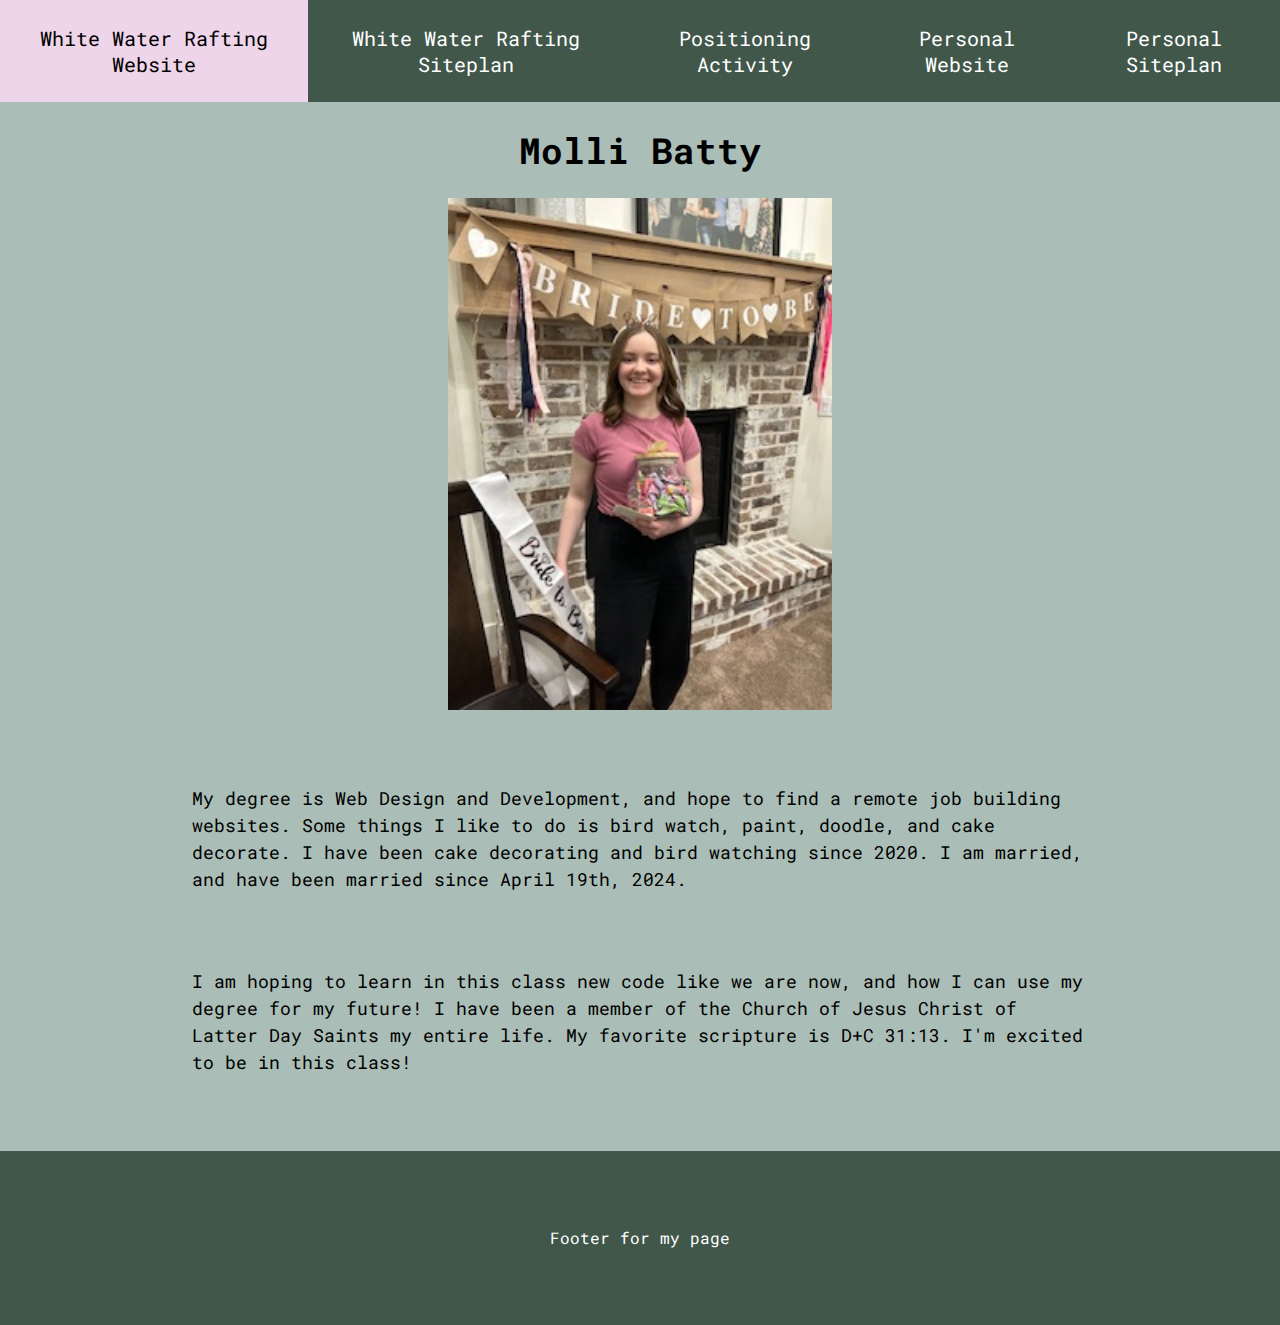
<file: index.html>
<!--This is personal home page-->

<!DOCTYPE html> <!--this tells browser to use latest version of HTML5-->
<html lang="en"> <!--refer to this page in the english lang-->
    <head>
        <meta charset="UTF-8">
        <meta name="viewport" content="width=device-width, initial-scale=1.0">
        <title>WDD130 | Home</title>
        <link href="main.css" rel="stylesheet">
    </head>
    <body>
        <header>
            <nav>
                <a href="wwr/index.html">White Water Rafting Website</a>
                <a href="wwr/site-plan-rafting.html">White Water Rafting Siteplan</a>
                <a href="positioning.html">Positioning Activity</a>
                <a href="#">Personal Website</a>
                <a href="birdwatch/site-plan.html">Personal Siteplan</a>
                <!--<a href="https://www.churchofjesuschrist.org">Church Page</a>-->
            </nav>
        </header>
        <main>
            <h1>Molli Batty</h1>
            <img src="newbridalshower.JPEG" alt="Image of Molli Batty">

            <p>My degree is Web Design and Development, and hope to find a remote job building websites.
            Some things I like to do is bird watch, paint, doodle, and cake decorate. I have been cake decorating and bird watching since 2020.
            I am married, and have been married since April 19th, 2024.</p>
            <p>I am hoping to learn in this class new code like we are now, and how I can use my degree for my future!
            I have been a member of the Church of Jesus Christ of Latter Day Saints my entire life. My favorite scripture is D+C 31:13.
            I'm excited to be in this class!</p>
        </main>
    </body>
    <footer>
        <p>Footer for my page</p>
    </footer>
        
    
</html>
</file>
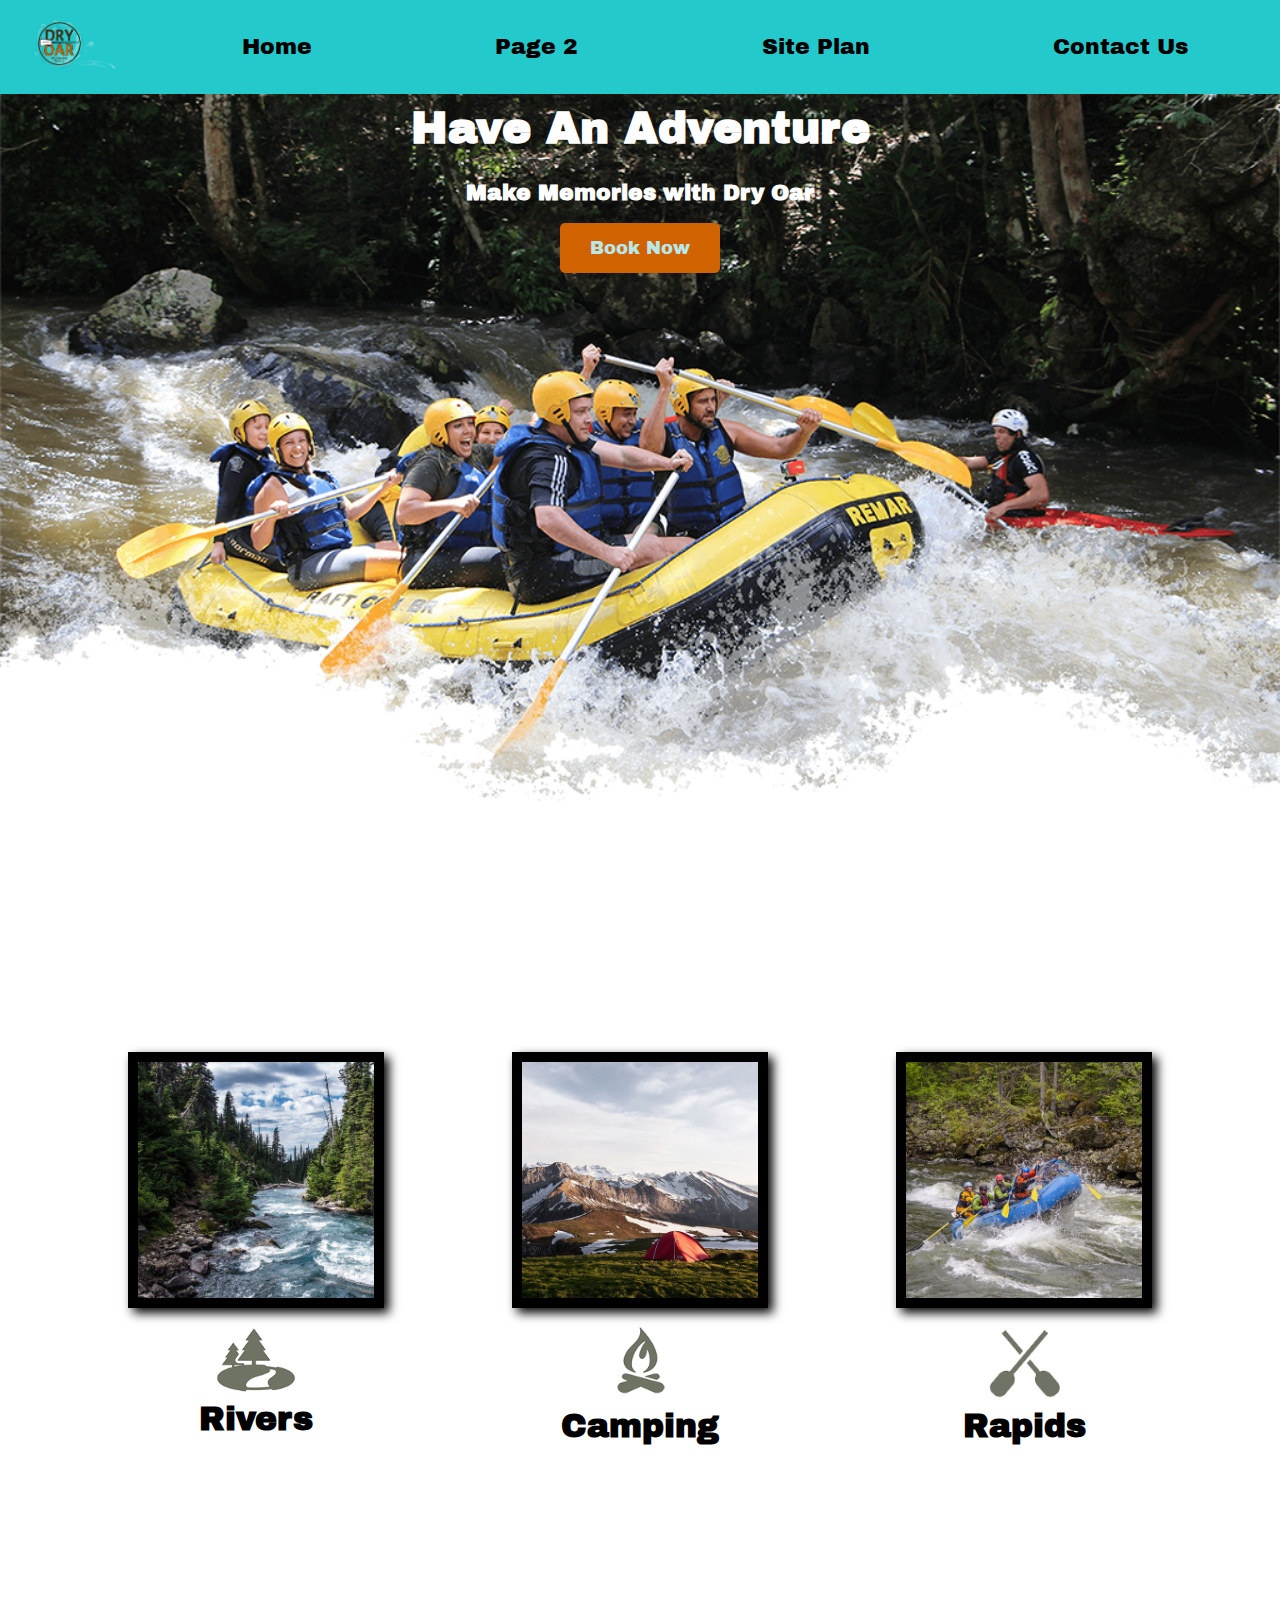
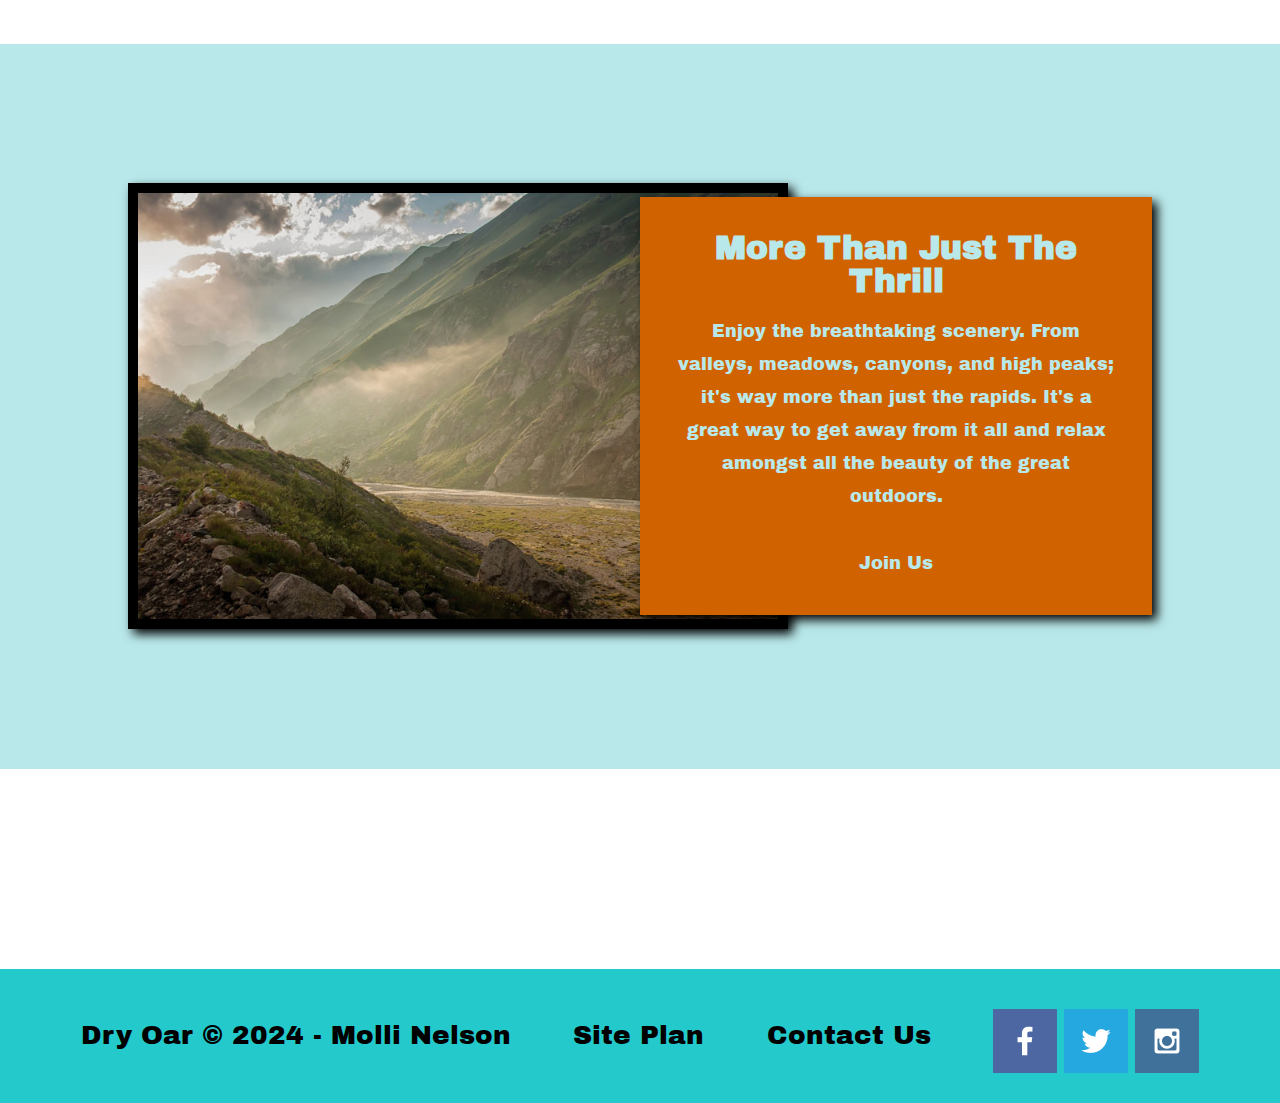
<file: wwr/index.html>
<!--This is for White water Rafting Home page i believe-->

<!DOCTYPE html>
<html lang="en">
    <head>
        <meta charset="UTF-8">
        <meta name="viewport" content="width=device-width, initial-scale=1.0">
        <title>Whitewater Rafting Vacations | Dry Oar Boating | Home</title>
        <link rel="stylesheet" href="styles/style.css">
    </head>

    <body>
        <div id="content">
            <header>
                <a id="logo_link" href="index.html">
                    <img class="logo" src="images/roundlogo.png" alt="Dry Oar Logo">
                </a>
                <nav>
                    <a href="index.html">Home</a>
                    <a href="#">Page 2</a>
                    <a href="site-plan-rafting.html">Site Plan</a>
                    <a href="contactus.html">Contact Us</a>
                </nav>
            </header>
            <div id="hero">
                <div id="hero-box">
                    <img id="hero-img" src="images/hero.png" alt="People enjoying white water rafting">
                </div>
                <section id="hero-msg">
                    <h1 class="home-title">Have An Adventure</h1>
                    <h4>Make Memories with Dry Oar </h4>
                    <div class='button-box'>
                        <a class='book' href="contactus.html">Book Now</a>
                    </div>
                </section>
            </div>
            <main class="home-grid">
                <section class="rivers-card">
                    <img class="card-img" src="images/rivers.jpg" alt="river in forest">
                    <img class="icon" src="images/river_icon.png" alt="river icon">
                    <h2>Rivers</h2>
                </section>
                <section class="camping-card">
                    <img class="card-img" src="images/camping.jpg" alt="tent in mountains">
                    <img class="icon" src="images/fire_icon.png" alt="fire icon">
                    <h2>Camping</h2>
                </section>
                <section class="rapids-card">
                    <img class="card-img" src="images/rapids.jpg" alt="rafting boat">
                    <img class="icon" src="images/oars.png" alt="oars icon">
                    <h2>Rapids</h2>
                </section>
                <div id="background"></div>
                <img class="mountains" src="images/mountains.jpg" alt="Misty mountains">
                <section class="msg">
                    <h2>More Than Just The Thrill</h2>
                    <p>Enjoy the breathtaking scenery. From valleys, meadows, canyons, and high peaks; it's way more than just the rapids. It's a great way to get away from it all and relax amongst all the beauty of the great outdoors. </p>
                    <a class='join' href="rivers.html">Join Us</a>
                </section>
            </main>
            <footer>
                <p>Dry Oar &copy; 2024 - Molli Nelson</p>
                <p><a href="site-plan-rafting.html">Site Plan</a></p>
                <p><a href="contactus.html">Contact Us</a></p>
                <div class="social">
                    <a href="https://facebook.com" target="_blank">
                        <img src="images/facebook.png" alt="fb icon">
                    </a>
                    <a href="https://twitter.com" target="_blank">
                        <img src="images/twitter.png" alt="twitter icon">
                    </a>
                    <a href="https://instagram.com" target="_blank">
                        <img src="images/instagram.png" alt="instagram icon">
                    </a>
                </div>
            </footer>
        </div>
    </body>
</html>
</file>
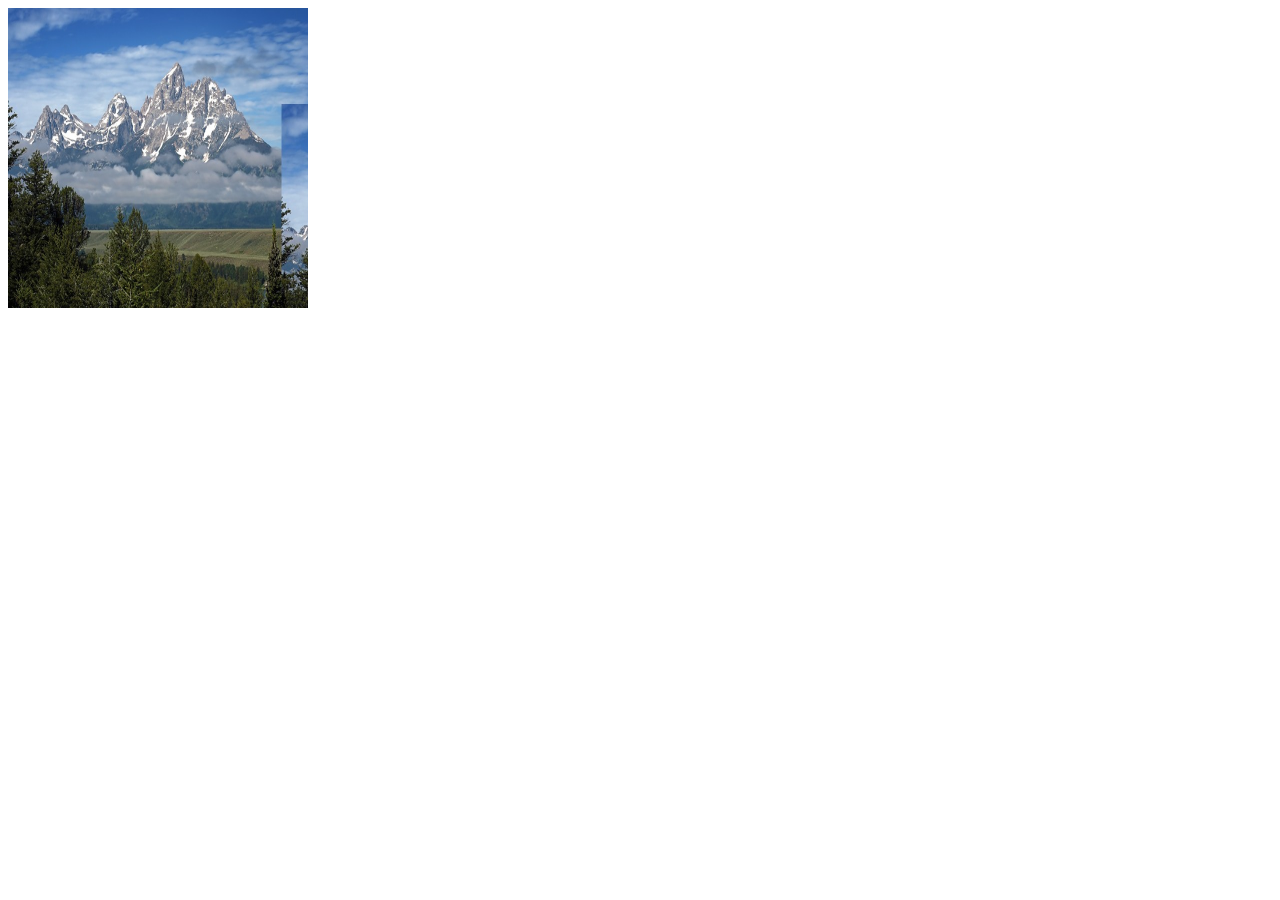
<file: card.html>
<!DOCTYPE html> <!--this tells browser to use latest version of HTML5-->
<html lang="en"> <!--refer to this page in the english lang-->
    <head>
        <meta charset="UTF-8">
        <meta name="viewport" content="width=device-width, initial-scale=1.0">
        <title>WDD130 | Home</title>
        <link href="card.css" rel="stylesheet">
    </head>
<div class="flip-card">
    <div class="flip-card-inner">
      <div class="flip-card-front">
        <img src="teton.jpg" alt="Avatar" style="width:300px;height:300px;">
      </div>
      <div class="flip-card-back">
        <h1>Teton Mountains</h1>
        <p>Idaho</p>
        <p>We love those mountains</p>
      </div>
    </div>
  </div>
</file>
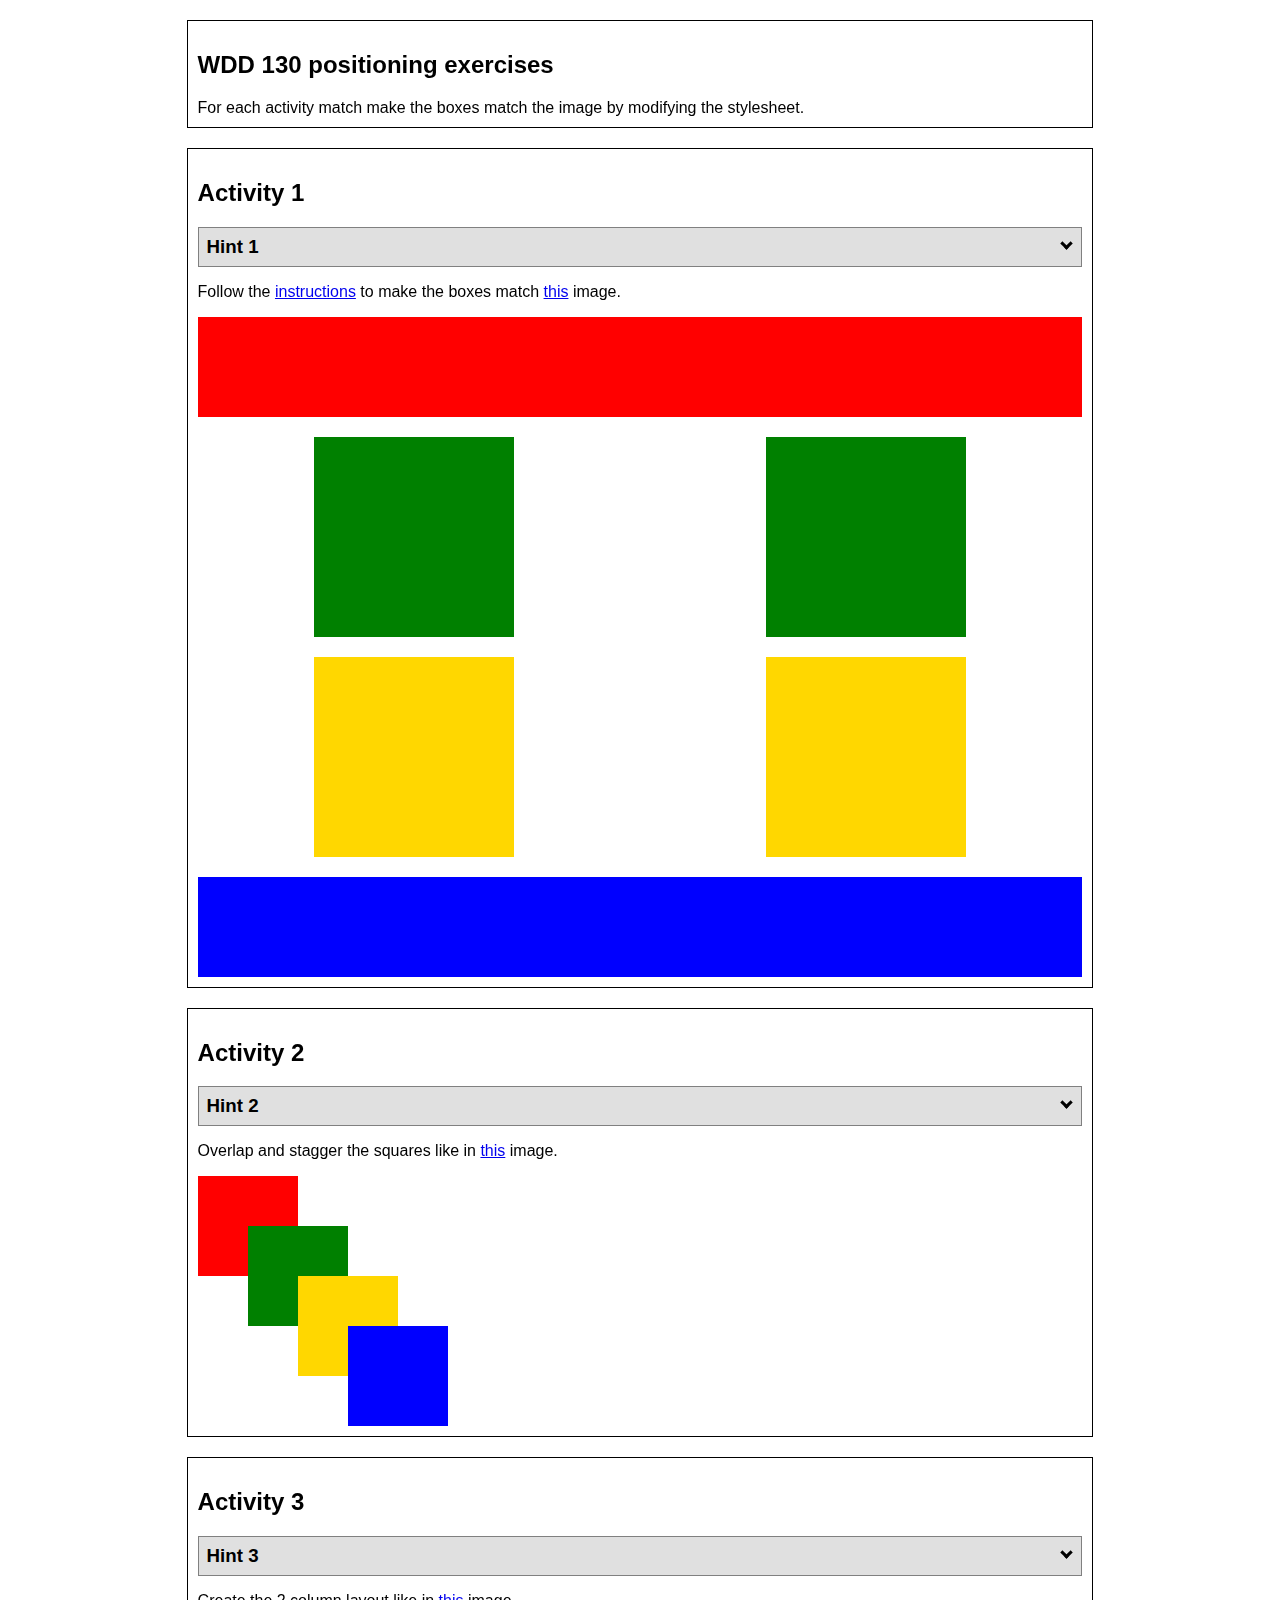
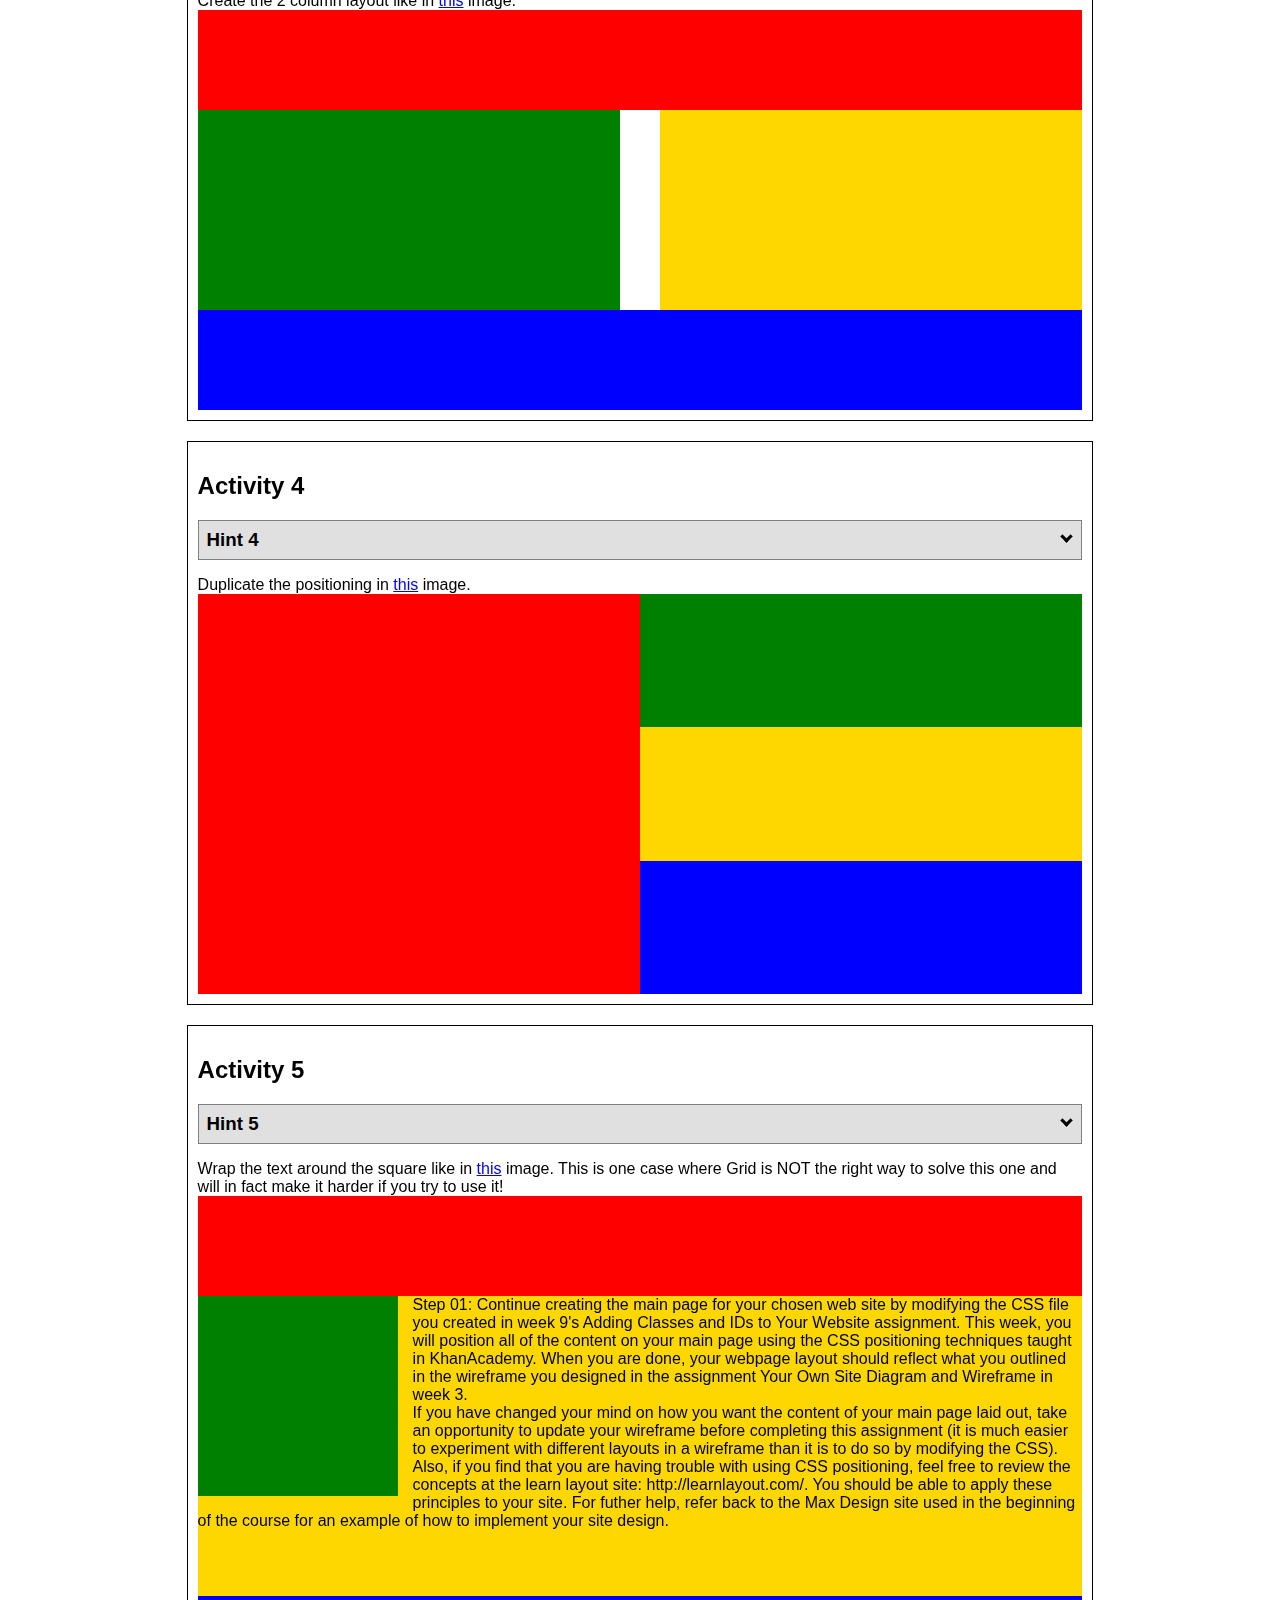
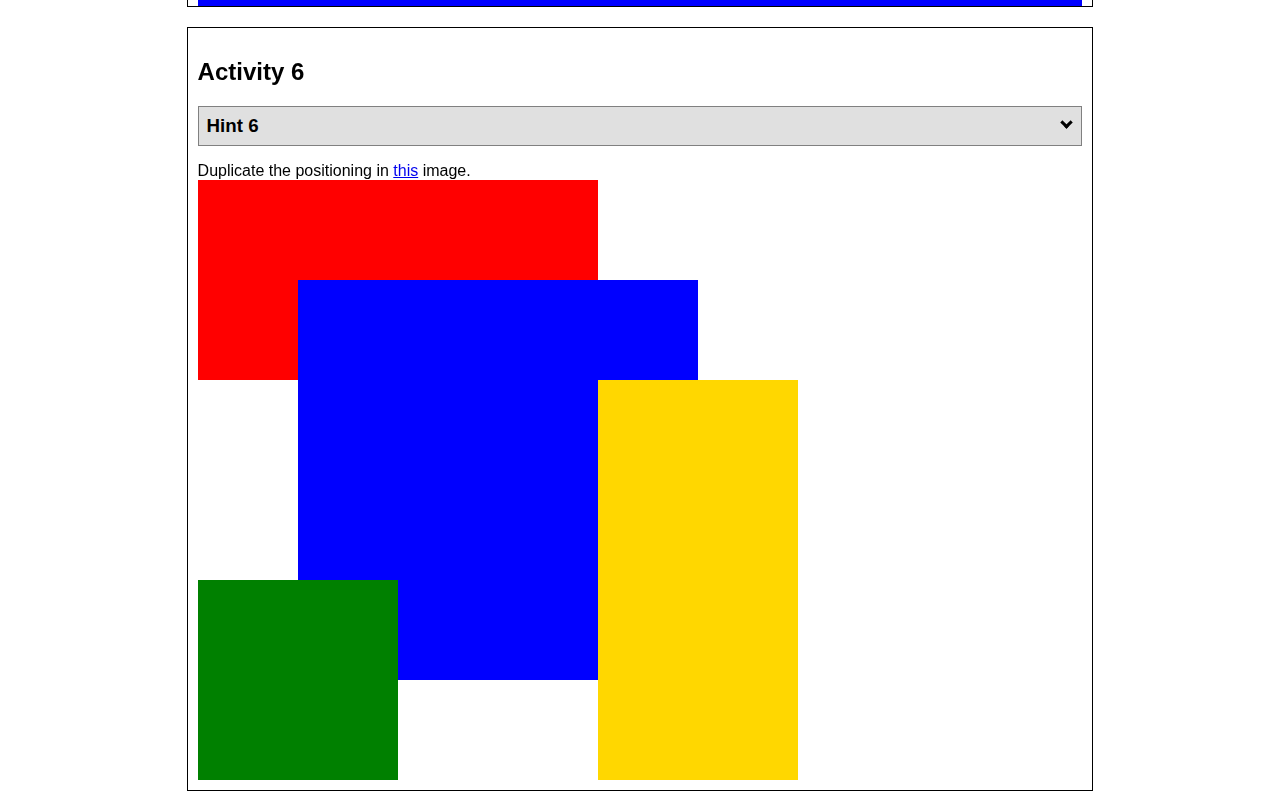
<file: positioning.html>
<!DOCTYPE html>
<html lang="en">
  <head>
    <!-- HTML - Name: positioning.html -->
    <title>Positioning Activity</title>
    <link rel="stylesheet" type="text/css" href="positionstyles.css" />
  </head>
  <body>
    <div class="activity">
      <h2>WDD 130 positioning exercises</h2>
      For each activity match make the boxes match the image by modifying the stylesheet.</div>
    <div class="activity">
      <h2>Activity 1</h2>
      <section class="hint"><input type="checkbox" ><i></i> <h3>Hint 1</h3><div><p>Check out the <a href="https://byui-wdd.github.io/wdd130/activities/w06-css-positioning.html" target="_blank">activity instructions</a> in Ilearn!</p></div></section>
      <p>Follow the <a href="https://byui-wdd.github.io/wdd130/activities/w06-css-positioning.html" target="_blank">instructions</a> to make the boxes match  <a href="https://byui-wdd.github.io/wdd130/images/example1.png" target="_blank">this</a> image.</p>
      <div class="content1" >
        <div class="red1" ></div>
        <div class="green1" ></div>
        <div class="green1" ></div>
        <div class="yellow1"></div>
        <div class="yellow1"></div>
        <div class="blue1"></div>
      </div>
    </div>
    <div class="activity">
      <h2>Activity 2</h2>
      <section class="hint"><input type="checkbox" > <h3>Hint 2</h3><i></i><div>
      <ul>
      <li>grid-template-columns: 50px 50px 50px 50px 50px </li></ul></div></section>
      <p>Overlap and stagger the squares like in <a href="https://byui-wdd.github.io/wdd130/images/example2.png" target="_blank">this</a> image.</p>
      <div class="content2" >
        <div class="red2" ></div>
        <div class="green2" ></div>
        <div class="yellow2"></div>
        <div class="blue2"></div>
      </div>
    </div>
    <div class="activity">
      <h2>Activity 3</h2>
      <section class="hint"><input type="checkbox" > <h3>Hint 3</h3><i></i><div><p>This one is going to be best solved with CSS Grid. Remember to make the boxes the right width first...then start moving them around. </p><h4>Properties used:</h4><ul><li>display:grid;</li><li>grid-template-columns:</li><li>grid-column-gap:</li>
        <li>grid-column:</li>  </ul></div></section>
      Create the 2 column layout like in <a href="https://byui-wdd.github.io/wdd130/images/example3.png" target="_blank">this</a>  image.
      <div class="content3" >
        <div class="red3" ></div>
        <div class="green3" ></div>
        <div class="yellow3"></div>
        <div class="blue3"></div>
      </div>
    </div>
    <div class="activity">
      <h2>Activity 4</h2>
      <section class="hint"><input type="checkbox" > <h3>Hint 4</h3><i></i><div><p>For the others we have been primarily concerned with width. For this one you will need to adjust height as well. </p><h4>Properties used:</h4><ul><li>display:grid;</li><li>grid-template-columns:</li><li>grid-row:</li></ul></div></section>
      Duplicate the positioning in <a href="https://byui-wdd.github.io/wdd130/images/example4.png" target="_blank">this</a> image. 
      <div class="content4" >
        <div class="red4" ></div>
        <div class="green4" ></div>
        <div class="yellow4"></div>
        <div class="blue4"></div>
      </div>
    </div>

    <div class="activity">
      <h2>Activity 5</h2>
      <section class="hint"><input type="checkbox" > <h3>Hint 5</h3><i></i><div><p>Grid is <strong>not</strong> the right way to do this.  In fact there is only one way to really do that...and that is with float. Remember that we float the thing we want the text to wrap around.  Also remember to start by making all the shapes the right size and shape.</p><h4>Properties used:</h4><ul><li>float: left;</li></ul></div></section>
      Wrap the text around the square like in <a href="https://byui-wdd.github.io/wdd130/images/example5.png" target="_blank">this</a> image. This is one case where Grid is NOT the right way to solve this one and will in fact make it harder if you try to use it!
      <div class="content5" >
        <div class="red5" ></div>
        <div class="green5" ></div>
        <div class="yellow5">Step 01: Continue creating the main page for your chosen web site by modifying the CSS file you created in week 9's Adding Classes and IDs to Your Website assignment. This week, you will position all of the content on your main page using the CSS positioning techniques taught in KhanAcademy. When you are done, your webpage layout should reflect what you outlined in the wireframe you designed in the assignment Your Own Site Diagram and Wireframe in week 3. <br />
          If you have changed your mind on how you want the content of your main page laid out, take an opportunity to update your wireframe before completing this assignment (it is much easier to experiment with different layouts in a wireframe than it is to do so by modifying the CSS). Also, if you find that you are having trouble with using CSS positioning, feel free to review the concepts at the learn layout site: http://learnlayout.com/. You should be able to apply these principles to your site. For futher help, refer back to the Max Design site used in the beginning of the course for an example of how to implement your site design.</div>
        <div class="blue5"></div>
      </div>
    </div>
    <div class="activity">
      <h2>Activity 6</h2>
      <section class="hint"><input type="checkbox" > <h3>Hint 6</h3><i></i><div><p>This one is all about visualizing the grid behind the layout. If you are having a hard time doing that first: all the sizes are even multiples of 100, and second here is another example with the lines drawn: <a href="https://byui-wdd.github.io/wdd130/images/example6-hint.png" target="_blank">example 6 with lines</a>. For this one you will find it easiest if you use px for the column width. You can also use <kbd>z-index</kbd> to control the element layering.    </p><h4>Properties used:</h4><ul><li>display:grid;</li><li>grid-template-columns:</li><li>grid-column:</li><li>grid-row:</li><li><a href="https://www.w3schools.com/cssref/pr_pos_z-index.asp" target="_blank">z-index:</a></li></ul></div></section>
      Duplicate the positioning in <a href="https://byui-wdd.github.io/wdd130/images/example6.png" target="_blank">this</a> image.
      <div class="content6" >
        <div class="red6" ></div>
        <div class="green6" ></div>
        <div class="yellow6"></div>
        <div class="blue6"></div>
      </div>
    </div>
  </body>
</html>
</file>
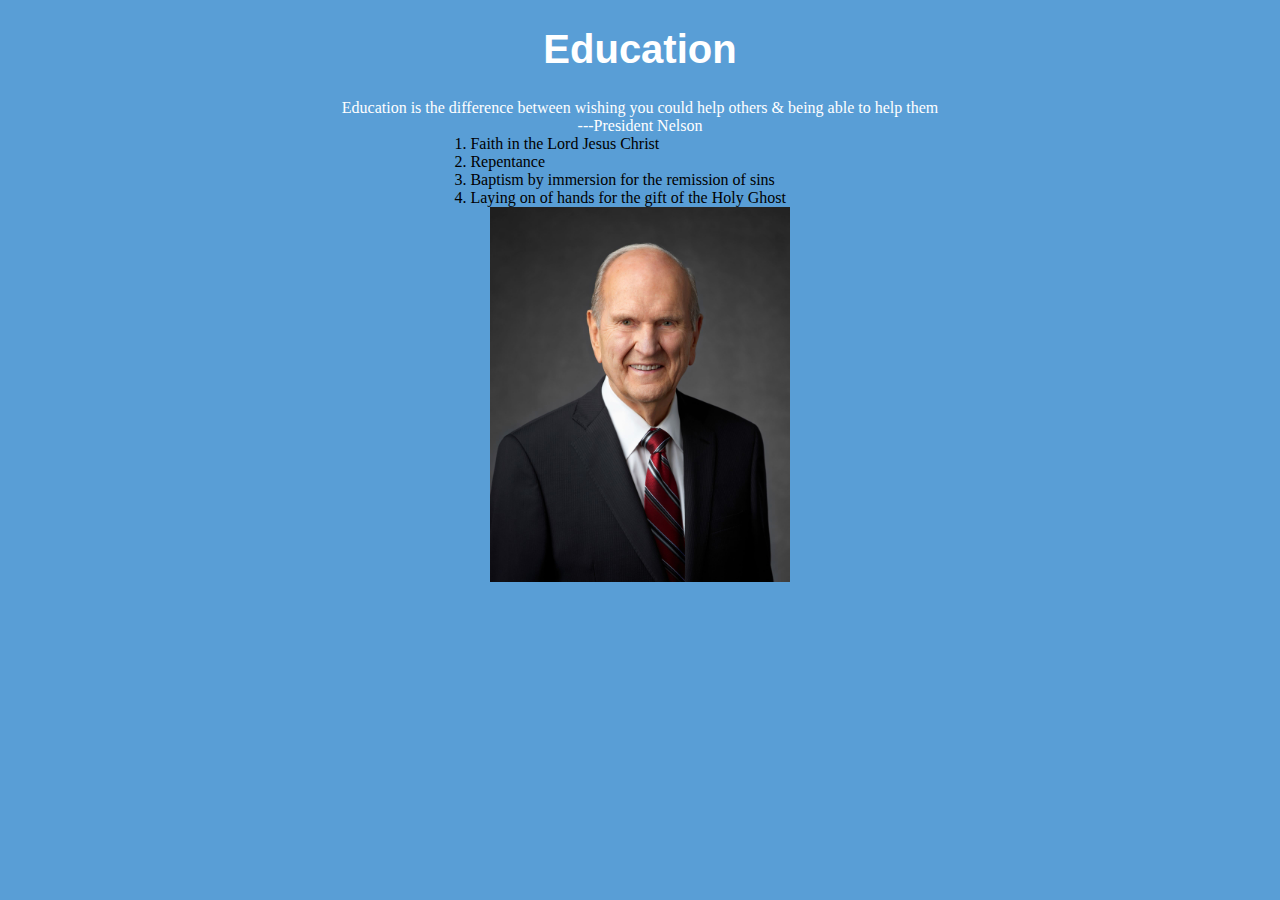
<file: ice/education.html>
<!DOCTYPE html> 
<html lang="en">
    <head>
        <meta charset="UTF-8">
        <meta name="viewport" content="width=device-width, initial-scale=1.0">
        <title>Education</title>
        <link href="education.css" rel="stylesheet">
    </head>

    <body>
        <header>
            <nav>

            </nav>
        </header>

    </body>
    <main>
        <h1>Education</h1>
        <p>Education is the difference between wishing you could help others & being able to help them</p>
        <p> ---President Nelson</p>

        <ol>
            <li>Faith in the Lord Jesus Christ</li>
            <li>Repentance</li>   
            <li>Baptism by immersion for the remission of sins</li>   
            <li>Laying on of hands for the gift of the Holy Ghost</li>
        </ol>
        
        <img src="russell_nelson_official_portrait_2018.jpeg">
    </main>
</file>
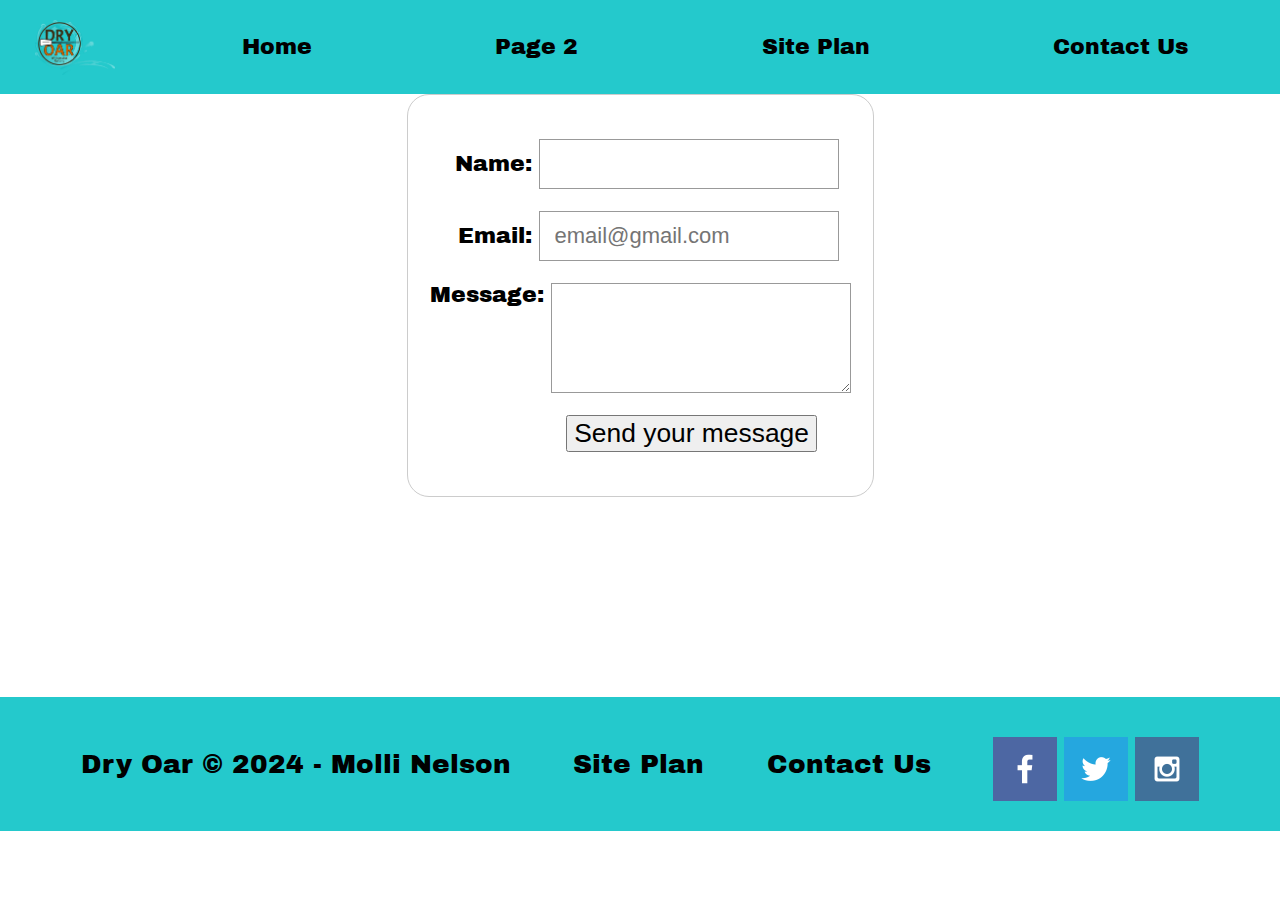
<file: wwr/contactus.html>
<!--This is for White water Rafting Home page i believe-->

<!DOCTYPE html>
<html lang="en">
    <head>
        <meta charset="UTF-8">
        <meta name="viewport" content="width=device-width, initial-scale=1.0">
        <title>Whitewater Rafting Vacations | Dry Oar Boating | Home</title>
        <link rel="stylesheet" href="styles/style.css">
    </head>

    <body>
        <div id="content">
            <header>
                <a id="logo_link" href="index.html">
                    <img class="logo" src="images/roundlogo.png" alt="Dry Oar Logo">
                </a>
                <nav>
                    <a href="index.html">Home</a>
                    <a href="#">Page 2</a>
                    <a href="site-plan-rafting.html">Site Plan</a>
                    <a href="contactus.html">Contact Us</a>
                </nav>
            </header>
            
            <main>
                <div id="feedback"></div>
                <form action="#" method="post">
                    <p>
                      <label for="name">Name:</label>
                      <input type="text" id="name" name="user_name" />
                    </p>
                    <p>
                      <label for="mail">Email:</label>
                      <input type="email" id="mail" name="user_email" required placeholder="email@gmail.com"/>
                    </p>
                    <p>
                      <label for="msg">Message:</label>
                      <textarea id="msg" name="user_message"></textarea>
                    </p>
                    <p class="button">
                        <button type="submit">Send your message</button>
                      </p>
                  </form>
            </main>

            <footer>
                <p>Dry Oar &copy; 2024 - Molli Nelson</p>
                <p><a href="site-plan-rafting.html">Site Plan</a></p>
                <p><a href="contactus.html">Contact Us</a></p>
                <div class="social">
                    <a href="https://facebook.com" target="_blank">
                        <img src="images/facebook.png" alt="fb icon">
                    </a>
                    <a href="https://twitter.com" target="_blank">
                        <img src="images/twitter.png" alt="twitter icon">
                    </a>
                    <a href="https://instagram.com" target="_blank">
                        <img src="images/instagram.png" alt="instagram icon">
                    </a>
                </div>
            </footer>
        </div>

        <script>
            // get the feedback div element so we can do something with it.
            const feedbackElement = document.getElementById('feedback');
            // get the form so we can read what was entered in it.
            const formElement = document.forms[0];
            // add a 'listener' to wait for a submission of our form. When that happens run the code below.
            formElement.addEventListener('submit', function(e) {
                // stop the form from doing the default action.
                e.preventDefault();
                // set the contents of our feedback element to a message letting the user know the form was submitted successfully. Notice that we pull the name that was entered in the form to personalize the message!
                feedbackElement.innerHTML = 'Hello '+ formElement.user_name.value +'! Thank you for your message. We will get back with you as soon as possible!';
                // make the feedback element visible.
                feedbackElement.style.display = "block";
                // add a class to move everything down so our message doesn't cover it.
                document.body.classList.toggle('moveDown');
            });
        </script>
    </body>
</html>
</file>
<file: main.css>
@import url('https://fonts.googleapis.com/css2?family=Roboto+Mono:ital,wght@0,100..700;1,100..700&display=swap');

body{
    background-color: #aabdb6;
    font-family: "Roboto Mono", Arial, sans-serif;
    margin: 0;
    padding: 0;
    
}
h1{
    text-align: center;
}
nav, footer{
    background-color: rgb(64, 87, 74);
    text-align: center;
    display: flex;
    justify-content: space-around;
}
nav a{
    text-decoration: none;
}

a{
    color:rgb(255, 255, 255);
    font-size: 20px;
    padding: 25px; /* spacing between links */
    
}
a:hover{
    background-color: rgb(238, 213, 233);
    color: rgb(0, 0, 0);
}

img {
    width:30%;
    margin: 0 auto; /* automatically centers imagine per "auto" */
    display: block;
    /* border-radius: 50%; -- makes picture into a circle*/
}
main{
    font-size: 18px;

}

p{
    width: 70%;
    margin: 75px auto; 
    line-height: 1.5em;
    /* background-color: rgb(255, 255, 255); 
    padding: 30px;
    border: 5px, solid,rgb(64, 87, 74);
    box-sizing: border-box; 
    border-radius: 15px; */
}

footer{
    background-color: rgb(64, 87, 74);
    
}

footer p{
    text-align: center;
    color: white;
}
</file>
<file: wwr/styles/style.css>
/* This page is CSS for WWR homepage */
/* It is in alphabetical order */

@import url('https://fonts.googleapis.com/css2?family=Archivo+Black&family=Noto+Sans:ital,wght@0,100..900;1,100..900&display=swap');

#background {
    height: 725px;
    background-color: #b9e8ea;
    grid-column: 1/11;
    grid-row: 4/9;
}

body{
    background-color: white;
    font-family: "Archivo Black", Helvetica, sans-serif;
    font-size: 22px;
    margin: 0;
    padding: 0;
}

.book, .join{
    background-color: #d16200;
    color:#b9e8ea;
    text-decoration: none;
    font-size: 18px;
    padding: 15px 30px;
    margin-top: 50px;
    border-radius: 5px;
}

.book:hover, .join:hover{
    background-color: #24c9cc;
    color:black;
}

.button-box{
    text-align: center;
}

.camping-card{
    margin: 200px 0;
    grid-column: 5/7;
    grid-row: 2/3;
}

.card-img{
    border: 10px solid black;
    transition: transform .5s;
    box-shadow: 5px 5px 10px black;
    width: 100%;
}

.card-img:hover{
    opacity: .6;
    transform: scale(1.1);

}

#content{
    max-width: 1600px;
    margin: 0 auto;
}

footer{
    background-color: #24c9cc;
    color: black;
    margin-top: 200px;
    padding: 25px 50px;
    display: flex;
    justify-content: space-around;
    align-items: center;
}

footer a{
    color: black;
    text-decoration: none;
}

footer a:hover{
    color:#d16200;
}

footer p{
    font-size: 1.2em;
}

footer p a:hover{
    text-decoration: underline;
}

footer .social img{
    padding-top: 15px;
}

header{
    background-color: #24c9cc;
    display: grid;
    grid-template-columns: 150px auto;
}

#hero{
    display: grid;
    grid-template-columns: 1fr 3fr 1fr;
    margin-top: -100px;
}

#hero-box{
    grid-column: 1/4;
    grid-row: 1/3;
    z-index: -1;
}

#hero-msg{
    grid-column: 1/4;
    grid-row: 1/2;
    margin-top: 100px;
}

#hero-img{
    width: 100%;
}

#hero-msg h1{
    text-align: center;
}

#hero-msg h4{
    text-align: center;
    color: white;
}

.home-grid{
    display:grid;
    grid-template-columns: repeat(10,1fr);
}

.home-title{
    color:white;
    font-family: "Archivo Black", Helvetica, sans-serif;
    font-size: 2em;
    margin-top: 10px;
}

h2{
    margin: 0;
}

h4{
    color:black;
}

.icon{
    width:80px;
    padding-top: 10px
}

#logo_link{
    padding-top: 5px;
    justify-self: center;
    align-self: center;
}

.logo{
    width: 80px;
}

main section{
    text-align: center;
}

main section img{
    box-sizing: border-box;
}

.mountains{
    width: 100%;
    border: 10px solid black;
    transition: transform .5s;
    box-shadow: 5px 5px 10px black;
    grid-column: 2/7;
    grid-row: 5/8;
}

.msg{
    background-color: #d16200;
    line-height: 1.5em;
    padding: 35px;
    grid-column: 6/10;
    grid-row: 6/7;
    box-shadow: 5px 5px 10px black;
}

.msg h2{
    color:#b9e8ea;
    font-family: "Archivo Black", Helvetica, sans-serif;
}

.msg p{
    color:#b9e8ea;
    font-size: .8em;
    padding-bottom: 15px;
}
nav{
    display: flex;
    justify-content: space-around;
}

nav a{
    text-align: center;
    color:black;
    text-decoration: none;
    padding: 35px;
}

nav a:hover{
    background-color:#b9e8ea;
}

.rapids-card{
    margin: 200px 0;
    grid-column: 8/10;
    grid-row: 2/3;
}

.rivers-card{
    margin:200px 0;
    grid-column: 2/4;
    grid-row: 2/3;
}

/* Contact us styles*/

body {
    /* Center the form on the page */
    text-align: center;
  }
  
  form {
    display: inline-block;
    /* Form outline */
    padding: 1em;
    border: 1px solid #ccc;
    border-radius: 1em;
    margin-top: 80px auto;
  }
  
  p + p {
    margin-top: 1em;
  }
  
  label {
    /* Uniform size & alignment */
    display: inline-block;
    min-width: 90px;
    text-align: right;
  }
  
input{
    height: 50px;
    padding: 15px;
}

  input,
  textarea {
    /* To make sure that all text fields have the same font settings
       By default, text areas have a monospace font */
    font: 1em sans-serif;
    /* Uniform text field size */
    width: 300px;
    box-sizing: border-box;
    /* Match form field borders */
    border: 1px solid #999;
  }
  
  input:focus,
  textarea:focus {
    /* Set the outline width and style */
    outline-style: solid;
    /* To give a little highlight on active elements */
    outline-color: #000;
  }
  
  textarea {
    /* Align multiline text fields with their labels */
    vertical-align: top;
    /* Provide space to type some text */
    height: 5em;
  }
  
  .button {
    /* Align buttons with the text fields */
    padding-left: 90px; /* same size as the label elements */
  }
  
  button {
    /* This extra margin represent roughly the same space as the space
       between the labels and their text fields */
    margin-left: 0.5em;
    font-size: 1.2em;
  }

  
#feedback {
    background-color: #efc49f;
    position: absolute;
    top: 0;
    left: 0;
    right: 0;
    padding: .5em;
    /* make this element invisible until we are ready for it */
    display: none;      
}
.moveDown {
    margin-top: 3em;
}

@media screen and (max-width: 900px) {
    #hero, .home-grid {
        display: block;
        height: auto;
    }
    nav, footer {
        flex-direction: column;
    }
    nav a {
        display: block;
        padding: 15px;
    }
    #hero {
        margin-top: 0;
    }
    #hero-msg {
        margin-top: 0;
    }
    #hero-msg h4 {
        display: none;
    }
    #hero-msg h1 {
        color: #6f7364;
    }
    .home-title {
        font-size: 25px;
    }
    .rivers-card, .camping-card, .rapids-card { 
        margin: 50px auto;
        width: 60%;
    }
    #background {
        display: none;
    }
    .mountains, .msg {
        width: 80%;
        display: block;
        margin: 0 auto;
    }
    footer {
        margin-top: 25px;
    }
}
</file>
<file: card.css>
/* The flip card container - set the width and height to whatever you want. We have added the border property to demonstrate that the flip itself goes out of the box on hover (remove perspective if you don't want the 3D effect */
.flip-card {
    background-color: transparent;
    width: 300px;
    height: 200px;
    /* border: 1px solid #f1f1f1; */
    perspective: 1000px; /* Remove this if you don't want the 3D effect */
  }
  
  /* This container is needed to position the front and back side */
  .flip-card-inner {
    position: relative;
    width: 100%;
    height: 100%;
    text-align: center;
    transition: transform 0.8s;
    transform-style: preserve-3d;
  }
  
  /* Do an horizontal flip when you move the mouse over the flip box container */
  .flip-card:hover .flip-card-inner {
    transform: rotateY(180deg);
  }
  
  /* Position the front and back side */
  .flip-card-front, .flip-card-back {
    position: absolute;
    width: 100%;
    height: 300px;
    -webkit-backface-visibility: hidden; /* Safari */
    backface-visibility: hidden;
  }
  
  /* Style the front side (fallback if image is missing) */
  .flip-card-front {
    background-color: #bbb;
    color: black;
  }
  
  /* Style the back side */
  .flip-card-back {
    background-color: rgb(68, 139, 98);
    color: white;
    transform: rotateY(180deg);
  }
</file>
<file: positionstyles.css>
/* CSS - Name: "positionstyles.css" */
/* Activity 1 styles */
.content1 {
  /* This is the parent of the activity 1 boxes. */
  display: grid;
  grid-template-columns: 1fr 1fr;
  gap: 20px;
  justify-items: center;
}
.red1 { 
  width: 100%; 
  height: 100px; 
  background-color: red; 
  grid-column: 1/3;

} 
.green1 {
  width: 200px; 
  height: 200px; 
  background-color: green; 
} 
.yellow1 {
  width: 200px; 
  height: 200px; 
  background-color: gold; 
} 
.blue1 {
  width: 100%; 
  height: 100px; 
  background-color: blue; 
  grid-column: 1/3;
} 


/* Activity 2 styles */ 
.content2 {
  /* This is the parent of the activity 2 boxes. */
  display: grid;
  grid-template-columns:repeat(5, 50px);
}
.red2 {
  width: 100px; 
  height: 100px; 
  background-color: red; 
  grid-column: 1/3;
  grid-row: 1/3;
} 
.green2 { 
  width: 100px; 
  height: 100px; 
  background-color: green; 
  grid-column: 2/4;
  grid-row: 2/4;
} 
.yellow2 {
  width: 100px; 
  height: 100px; 
  background-color: gold; 
  grid-column: 3/5;
  grid-row: 3/5;
} 
.blue2 {
  width: 100px; 
  height: 100px; 
  background-color: blue; 
  grid-column: 4/6;
  grid-row: 4/6;
} 


/* Activity 3 styles */ 
.content3 {
  /* This is the parent of the activity 3 boxes. */
  display:grid;
  grid-template-columns: 1fr 1fr;
  column-gap: 40px;
}
.red3 {
  width: 100%; 
  height: 100px; 
  background-color: red; 
  grid-column: 1/3;
} 
.green3 {
  width: 100%; 
  height: 200px; 
  background-color: green;
} 
.yellow3 {
  width: 100%; 
  height: 200px; 
  background-color: gold; 
} 
.blue3 {
  width: 100%;
  height: 100px; 
  background-color: blue; 
  grid-column: 1/3;
} 


/* Activity 4 styles */ 
.content4 {
  /* This is the parent of the activity 4 boxes. */
  height: 400px;
  display: grid;
  grid-template-columns: 1fr 1fr;
}
.red4 {
  width: 100%; 
  height: 100%; 
  background-color: red; 
  grid-row: 1/4;
} 
.green4 {
  width: 100%; 
  height: 100%; 
  background-color: green; 
} 
.yellow4 {
  width: 100%; 
  height: 100%; 
  background-color: gold; 
} 
.blue4 {
  width: 100%; 
  height: 100%; 
  background-color: blue; 
} 


/* Activity 5 styles */ 
.content5 {
  /* This is the parent of the activity 5 boxes. */
  height: 400px;
}
.red5 { 
  width: 100%; 
  height: 100px; 
  background-color: red; 
} 
.green5 { 
  width: 200px; 
  height: 200px; 
  background-color: green; 
  float: left;
  margin: 0 15px 15px 0;
} 
.yellow5 {
  width: 100%; 
  height: 300px; 
  background-color: gold; 

} 
.blue5 {
  width: 100%; 
  height: 100px; 
  background-color: blue; 
} 


/* Activity 6 styles */ 
.content6 {
  /* This is the parent of the activity 6 boxes. */
  display: grid;
  grid-template-columns: repeat(6,100px);
}
.red6 {
  width: 400px; 
  height: 200px; 
  background-color: red; 
  grid-column: 1/5;
  grid-row: 1/3;
  z-index: -1;
} 
.green6 {
  width: 200px; 
  height: 200px; 
  background-color: green; 
  grid-column: 1/3;
  grid-row: 5/7;
} 
.yellow6 {
  width: 200px; 
  height: 400px; 
  background-color: gold; 
  grid-column: 5/7;
  grid-row: 3/7;
} 
.blue6 {
  width: 400px; 
  height: 400px; 
  background-color: blue; 
  grid-column: 2/6;
  grid-row: 2/6;
  z-index: -1;
} 


/* Do not make any changes below here */
.activity {
  width: 70%; 
  margin: 20px auto; 
  font-family: Arial, sans-serif; 
  border: 1px solid black; 
  padding: 10px; 
  clear:both; 
  overflow: auto;
} 

.hint {
  border: 1px solid grey;
  background: #e0e0e0;
  padding: .5em;
  position: relative;
  margin: 1em 0;
}
.hint h3 {
  margin: 0;
}
.hint:hover {
  background: #d0d0d0;
}
.hint > div {
  display: none;
}

.hint input[type=checkbox] {
  position: absolute;
  width: 100%;
  height: 100%;
  opacity: 0;
  z-index: 1;
  cursor: pointer;
}

.hint input[type=checkbox]:checked ~ div {
  display: block;
}

.hint i {
  position: absolute;
  transform: translate(-6px, 0);
  margin-top: 16px;
  right: 10px;
  top: -3px;
}
.hint i:before, .hint i:after {
  content: "";
  position: absolute;
  background-color: black;
  width: 3px;
  height: 9px;
}
.hint i:before {
  transform: translate(2px, 0) rotate(45deg);
}
.hint i:after {
  transform: translate(-2px, 0) rotate(-45deg);
}

.hint input[type=checkbox]:checked ~ i:before {
  transform: translate(-2px, 0) rotate(45deg);
}
.hint input[type=checkbox]:checked ~ i:after {
  transform: translate(2px, 0) rotate(-45deg);
}
.hint a {
  position: relative;
  z-index: 1;
}
</file>
<file: ice/education.css>
:root{
    --heading-font: Lato, Helvetica, sans-serif;
}
body{
    background-color: rgb(89, 158, 214);
}

h1{
    font-family: var(--heading-font);
    text-align: center;
    color:white;
    font-size: 40px;
}
h1:hover{
    
    color: black;
}
p{
    text-align: center;
    color:white;
    width: 50%;
    margin: 0 auto;
}

ol{
    
    width:30%;
    margin: 0 auto;
}
img{
    width:300px;
    margin: 0 auto;
    display: block;
}
</file>
